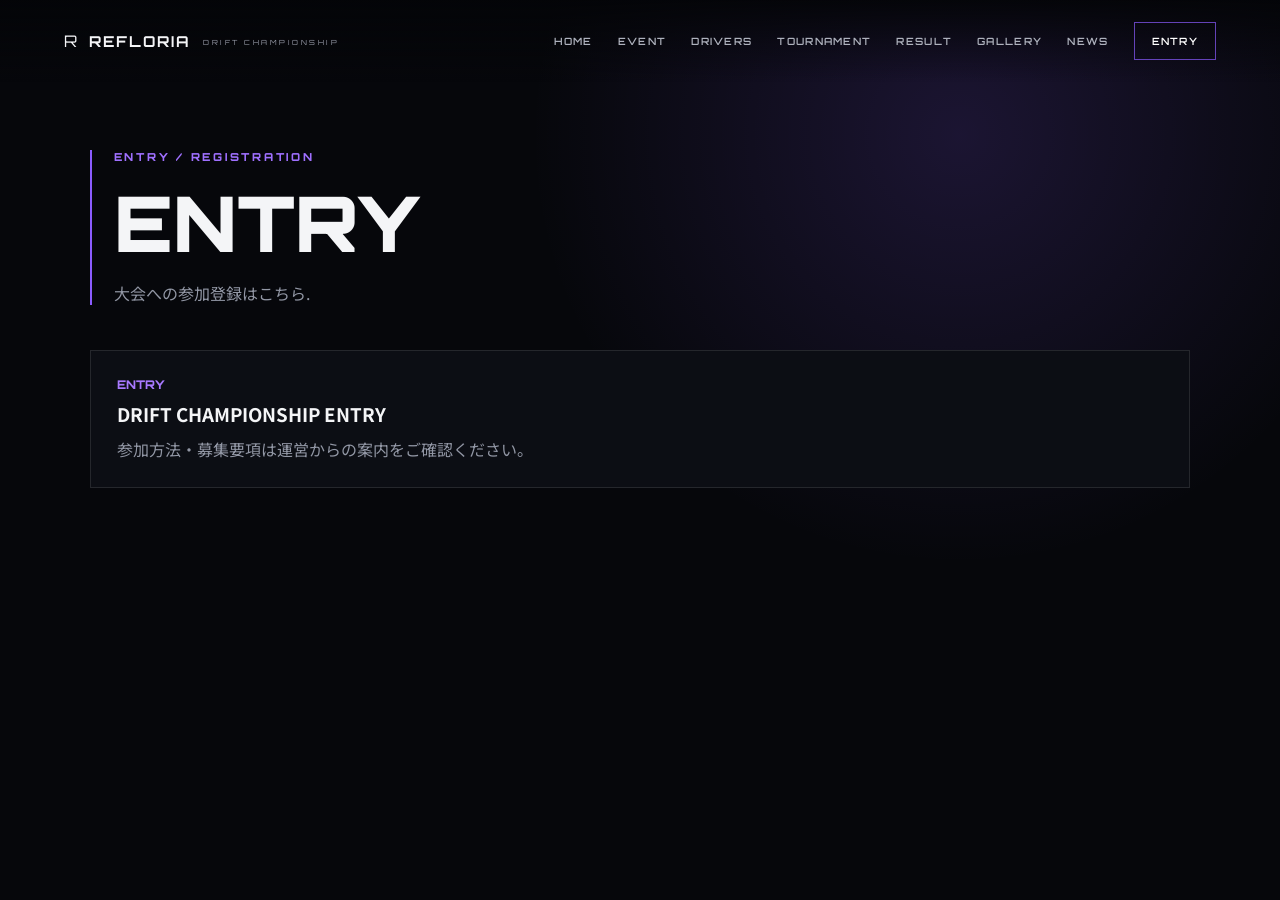
<file: entry.html>
<!doctype html><html lang="ja"><head><meta charset="utf-8"><meta name="viewport" content="width=device-width,initial-scale=1">
<title>ENTRY | REFLORIA DRIFT CHAMPIONSHIP</title>
<link rel="preconnect" href="https://fonts.googleapis.com"><link rel="preconnect" href="https://fonts.gstatic.com" crossorigin>
<link href="https://fonts.googleapis.com/css2?family=Orbitron:wght@400;500;600;700;800;900&family=Noto+Sans+JP:wght@400;500;700;900&display=swap" rel="stylesheet">
<link rel="stylesheet" href="style.css"><style>
.page{min-height:100vh;padding:150px 7vw 90px;background:radial-gradient(circle at 75% 15%,rgba(139,92,255,.16),transparent 35%),#06070b}
.page-head{margin-bottom:45px;border-left:2px solid #8b5cff;padding-left:22px}.page-kicker{font:800 11px Orbitron,sans-serif;letter-spacing:.25em;color:#9f70ff}.page-title{font:900 clamp(40px,6vw,80px) Orbitron,sans-serif;margin:10px 0}.page-sub{color:#9297a5;max-width:760px}.cards{display:grid;grid-template-columns:repeat(3,1fr);gap:18px}.card{background:#0c0e14;border:1px solid rgba(255,255,255,.1);padding:26px}.card h3{margin:8px 0 10px}.accent{color:#32c8ff}.number{font:800 12px Orbitron,sans-serif;color:#a879ff}.wide{grid-column:1/-1}.muted{color:#9297a5}.btn{display:inline-block;margin-top:25px;padding:13px 20px;border:1px solid #8b5cff;color:#fff;text-decoration:none}.news{padding:18px 0;border-bottom:1px solid rgba(255,255,255,.1)}
@media(max-width:800px){.cards{grid-template-columns:1fr}}
</style></head><body><header class="site-header">
<a class="brand" href="index.html"><span>R</span><strong>REFLORIA</strong><small>DRIFT CHAMPIONSHIP</small></a>
<nav class="nav">
<a href="index.html">HOME</a><a href="event.html" class="">EVENT</a>
<a href="drivers.html" class="">DRIVERS</a>
<a href="tournament.html" class="">TOURNAMENT</a>
<a href="result.html" class="">RESULT</a>
<a href="gallery.html" class="">GALLERY</a>
<a href="news.html" class="">NEWS</a><a class="nav-entry" href="entry.html">ENTRY</a>
</nav></header>
<main class="page"><div class="page-head"><div class="page-kicker">ENTRY / REGISTRATION</div><h1 class="page-title">ENTRY</h1><p class="page-sub">大会への参加登録はこちら.</p></div><div class="cards"><div class="card wide"><div class="number">ENTRY</div><h3>DRIFT CHAMPIONSHIP ENTRY</h3><p class="muted">参加方法・募集要項は運営からの案内をご確認ください。</p></div></div></main></body></html>
</file>
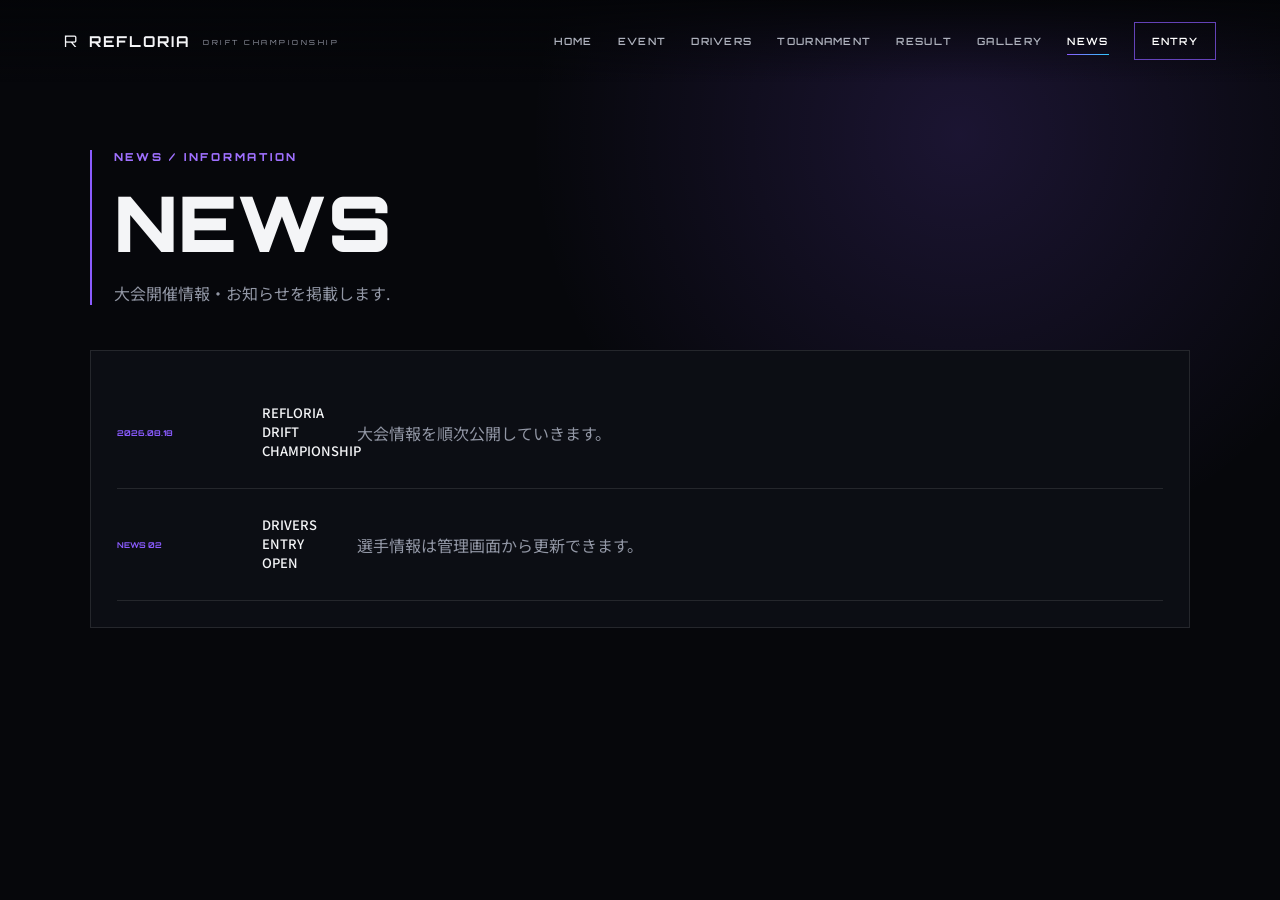
<file: news.html>
<!doctype html><html lang="ja"><head><meta charset="utf-8"><meta name="viewport" content="width=device-width,initial-scale=1">
<title>NEWS | REFLORIA DRIFT CHAMPIONSHIP</title>
<link rel="preconnect" href="https://fonts.googleapis.com"><link rel="preconnect" href="https://fonts.gstatic.com" crossorigin>
<link href="https://fonts.googleapis.com/css2?family=Orbitron:wght@400;500;600;700;800;900&family=Noto+Sans+JP:wght@400;500;700;900&display=swap" rel="stylesheet">
<link rel="stylesheet" href="style.css"><style>
.page{min-height:100vh;padding:150px 7vw 90px;background:radial-gradient(circle at 75% 15%,rgba(139,92,255,.16),transparent 35%),#06070b}
.page-head{margin-bottom:45px;border-left:2px solid #8b5cff;padding-left:22px}.page-kicker{font:800 11px Orbitron,sans-serif;letter-spacing:.25em;color:#9f70ff}.page-title{font:900 clamp(40px,6vw,80px) Orbitron,sans-serif;margin:10px 0}.page-sub{color:#9297a5;max-width:760px}.cards{display:grid;grid-template-columns:repeat(3,1fr);gap:18px}.card{background:#0c0e14;border:1px solid rgba(255,255,255,.1);padding:26px}.card h3{margin:8px 0 10px}.accent{color:#32c8ff}.number{font:800 12px Orbitron,sans-serif;color:#a879ff}.wide{grid-column:1/-1}.muted{color:#9297a5}.btn{display:inline-block;margin-top:25px;padding:13px 20px;border:1px solid #8b5cff;color:#fff;text-decoration:none}.news{padding:18px 0;border-bottom:1px solid rgba(255,255,255,.1)}
@media(max-width:800px){.cards{grid-template-columns:1fr}}
</style></head><body><header class="site-header">
<a class="brand" href="index.html"><span>R</span><strong>REFLORIA</strong><small>DRIFT CHAMPIONSHIP</small></a>
<nav class="nav">
<a href="index.html">HOME</a><a href="event.html" class="">EVENT</a>
<a href="drivers.html" class="">DRIVERS</a>
<a href="tournament.html" class="">TOURNAMENT</a>
<a href="result.html" class="">RESULT</a>
<a href="gallery.html" class="">GALLERY</a>
<a href="news.html" class="active">NEWS</a><a class="nav-entry" href="entry.html">ENTRY</a>
</nav></header>
<main class="page"><div class="page-head"><div class="page-kicker">NEWS / INFORMATION</div><h1 class="page-title">NEWS</h1><p class="page-sub">大会開催情報・お知らせを掲載します.</p></div><div class="card"><div class="news"><span class="accent">2026.08.18</span><h3>REFLORIA DRIFT CHAMPIONSHIP</h3><p class="muted">大会情報を順次公開していきます。</p></div><div class="news"><span class="accent">NEWS 02</span><h3>DRIVERS ENTRY OPEN</h3><p class="muted">選手情報は管理画面から更新できます。</p></div></div></main></body></html>
</file>
<file: style.css>
*{box-sizing:border-box;margin:0;padding:0}
:root{
  --bg:#06070b;--panel:#0c0e14;--panel2:#11141c;--text:#f4f5f7;--muted:#9297a5;
  --purple:#8b5cff;--blue:#32c8ff;--line:rgba(255,255,255,.1);
}
html{scroll-behavior:smooth}
body{background:var(--bg);color:var(--text);font-family:"Noto Sans JP",sans-serif;overflow-x:hidden}
a{color:inherit;text-decoration:none}
button{font:inherit}
.noise{position:fixed;inset:0;pointer-events:none;opacity:.035;z-index:20;background-image:url("data:image/svg+xml,%3Csvg viewBox='0 0 160 160' xmlns='http://www.w3.org/2000/svg'%3E%3Cfilter id='n'%3E%3CfeTurbulence type='fractalNoise' baseFrequency='.8' numOctaves='3' stitchTiles='stitch'/%3E%3C/filter%3E%3Crect width='100%25' height='100%25' filter='url(%23n)'/%3E%3C/svg%3E")}
.site-header{position:fixed;z-index:50;top:0;left:0;width:100%;height:82px;padding:0 5vw;display:flex;align-items:center;justify-content:space-between;background:linear-gradient(180deg,rgba(4,5,8,.95),rgba(4,5,8,.45),transparent);transition:.3s}
.site-header.scrolled{background:rgba(5,6,10,.94);backdrop-filter:blur(12px);border-bottom:1px solid var(--line)}
.brand{display:flex;gap:12px;align-items:center;font-family:Orbitron,sans-serif}
.brand-mark{width:38px;height:38px;display:grid;place-items:center;border:1px solid rgba(139,92,255,.8);transform:skew(-12deg);font-weight:900;color:#fff;box-shadow:0 0 20px rgba(139,92,255,.25)}
.brand strong{display:block;font-size:15px;letter-spacing:2px}
.brand small{display:block;font-size:7px;letter-spacing:2.5px;color:#9ca0ad;margin-top:3px}
.nav{display:flex;align-items:center;gap:25px;font:600 10px Orbitron,sans-serif;letter-spacing:1.3px}
.nav a{color:#aeb2bd;position:relative;padding:10px 0;transition:.25s}
.nav a:hover,.nav a.active{color:#fff}
.nav a.active:after,.nav a:hover:after{content:"";position:absolute;bottom:2px;left:0;width:100%;height:1px;background:linear-gradient(90deg,var(--purple),var(--blue))}
.nav .nav-entry{padding:12px 17px;border:1px solid rgba(139,92,255,.7);color:#fff}
.nav .nav-entry:after{display:none}
.menu-toggle{display:none;background:none;border:0;color:white}

.hero{min-height:100vh;position:relative;display:flex;align-items:center;padding:120px 10vw 90px;overflow:hidden;background:
radial-gradient(circle at 72% 55%,rgba(91,49,171,.22),transparent 24%),
radial-gradient(circle at 80% 15%,rgba(36,167,255,.12),transparent 25%),
linear-gradient(115deg,#05060a 20%,#080912 55%,#07070d)}
.hero-grid{position:absolute;inset:0;opacity:.18;background-image:linear-gradient(rgba(255,255,255,.06) 1px,transparent 1px),linear-gradient(90deg,rgba(255,255,255,.06) 1px,transparent 1px);background-size:70px 70px;mask-image:linear-gradient(90deg,black,transparent 85%)}
.hero:after{content:"";position:absolute;right:-10%;bottom:-30%;width:70%;height:100%;background:repeating-linear-gradient(125deg,transparent 0 25px,rgba(139,92,255,.045) 26px 28px);transform:skewX(-20deg);pointer-events:none}
.hero-glow{position:absolute;border-radius:50%;filter:blur(80px);pointer-events:none}.glow-one{width:300px;height:300px;background:rgba(139,92,255,.2);right:15%;top:30%}.glow-two{width:180px;height:180px;background:rgba(50,200,255,.14);right:5%;bottom:15%}
.hero-content{position:relative;z-index:2;max-width:850px}
.eyebrow{font:600 10px Orbitron,sans-serif;letter-spacing:2.5px;color:#9da2af;margin-bottom:18px;display:flex;align-items:center;gap:10px}
.eyebrow span{width:28px;height:1px;background:linear-gradient(90deg,var(--purple),var(--blue));display:inline-block}
.hero h1{font:900 clamp(42px,7vw,105px)/.88 Orbitron,sans-serif;letter-spacing:-4px;text-transform:uppercase}
.hero h1 span{display:block;color:#fff}.hero h1 em{display:block;font-style:normal;background:linear-gradient(90deg,#fff 10%,#9d77ff 75%,#32c8ff);-webkit-background-clip:text;background-clip:text;color:transparent}.hero h1 strong{display:block;font-size:.38em;letter-spacing:6px;margin-top:18px;color:#a6aab7}
.hero-copy{font-size:13px;line-height:2;margin-top:27px;color:#a6aab7;letter-spacing:1.5px}.hero-copy span{color:#e8e9ed;font-family:Orbitron,sans-serif;font-size:10px}
.hero-actions{display:flex;gap:12px;margin-top:32px}.btn{display:inline-flex;align-items:center;justify-content:center;gap:28px;min-width:160px;padding:15px 20px;border:1px solid var(--line);font:700 10px Orbitron,sans-serif;letter-spacing:1.6px;cursor:pointer;transition:.3s}.btn span{font-size:16px}.btn-primary{background:linear-gradient(100deg,var(--purple),#5f8cff);border:0;box-shadow:0 0 35px rgba(112,79,255,.22)}.btn-primary:hover{transform:translateY(-3px);box-shadow:0 10px 40px rgba(112,79,255,.35)}.btn-ghost{background:rgba(255,255,255,.025)}.btn-ghost:hover{background:rgba(255,255,255,.08)}
.hero-side{position:absolute;right:6vw;top:35%;z-index:2;text-align:right;font-family:Orbitron,sans-serif}.side-label{font-size:8px;color:#767c89;letter-spacing:2px}.season{font-size:80px;font-weight:900;line-height:1;color:transparent;-webkit-text-stroke:1px rgba(255,255,255,.4)}.side-line{height:1px;width:100px;background:linear-gradient(90deg,transparent,var(--purple));margin:14px 0 18px auto}.live{font-size:8px;color:#d9dce4;margin-top:8px}.live i{display:inline-block;width:6px;height:6px;background:#57f0a2;border-radius:50%;box-shadow:0 0 10px #57f0a2;margin-right:7px}
.hero-bottom{position:absolute;z-index:3;bottom:30px;left:10vw;right:10vw;display:flex;align-items:end;gap:50px}.scroll{font:9px Orbitron,sans-serif;letter-spacing:2px;color:#777d89;display:flex;gap:12px;align-items:center}.scroll span{display:block;width:45px;height:1px;background:#555}.hero-stat{margin-left:auto}.hero-stat+.hero-stat{margin-left:0}.hero-stat small{display:block;font:8px Orbitron,sans-serif;color:#6f7480;letter-spacing:2px;margin-bottom:7px}.hero-stat strong{font:11px Orbitron,sans-serif}
.ticker{height:42px;overflow:hidden;background:#090b10;border-block:1px solid var(--line);display:flex;align-items:center}.ticker-track{display:flex;align-items:center;gap:28px;white-space:nowrap;animation:ticker 30s linear infinite;font:700 9px Orbitron,sans-serif;letter-spacing:2px}.ticker b{color:var(--purple)}
@keyframes ticker{to{transform:translateX(-50%)}}
.section{padding:120px 10vw}.section-heading{display:flex;justify-content:space-between;align-items:end;margin-bottom:55px}.section-heading h2,.entry-section h2{font:800 clamp(34px,5vw,66px)/.95 Orbitron,sans-serif;letter-spacing:-2px}.section-heading h2 em,.entry-section h2 em{font-style:normal;color:var(--purple)}.section-desc{color:#858b99;font-size:12px;line-height:2;text-align:right}.text-link{font:700 9px Orbitron,sans-serif;letter-spacing:1.5px;color:#aeb2be;border-bottom:1px solid #3b3e48;padding-bottom:8px}
.event-grid{display:grid;grid-template-columns:1.5fr 1fr 1fr;gap:2px}.event-card{min-height:260px;background:linear-gradient(145deg,#0e1118,#090b10);border:1px solid var(--line);padding:32px;position:relative;overflow:hidden}.event-card:before{content:"";position:absolute;inset:auto -20% -55% 20%;height:150px;background:radial-gradient(circle,rgba(139,92,255,.18),transparent 65%)}.event-card.large{min-height:300px}.event-card.accent{background:linear-gradient(145deg,#171127,#0b0c13)}.card-number{font:700 9px Orbitron;color:#646a76;position:absolute;top:25px;right:25px}.event-card p{font:700 9px Orbitron;color:#747a88;letter-spacing:2px}.event-card h3{font:800 clamp(28px,3vw,46px)/1.1 Orbitron;margin-top:55px;letter-spacing:-1px}.event-card span{display:block;font:700 8px Orbitron;color:#777d89;letter-spacing:2px;margin-top:15px}
.drivers-section{background:#080a0f}.driver-grid{display:grid;grid-template-columns:repeat(4,1fr);gap:12px}.driver-card{background:#0d1016;border:1px solid var(--line);transition:.3s}.driver-card:hover{transform:translateY(-6px);border-color:rgba(139,92,255,.5)}.driver-photo{height:310px;position:relative;overflow:hidden;background:#171a23}.driver-photo:before{content:"";position:absolute;inset:0;background:linear-gradient(135deg,transparent 20%,rgba(139,92,255,.18),transparent 70%),repeating-linear-gradient(115deg,rgba(255,255,255,.025) 0 1px,transparent 1px 9px)}.photo-a{background:radial-gradient(circle at 70% 30%,#25365a,#10131b 45%,#07080c)}.photo-b{background:radial-gradient(circle at 35% 30%,#45255b,#11131b 45%,#07080c)}.photo-c{background:radial-gradient(circle at 65% 25%,#19475c,#10131a 45%,#07080c)}.photo-d{background:radial-gradient(circle at 40% 30%,#3e2149,#10121a 45%,#07080c)}.driver-photo span{position:absolute;bottom:10px;right:12px;font:900 70px Orbitron;color:rgba(255,255,255,.06)}.driver-info{padding:18px}.driver-info small{font:700 8px Orbitron;color:var(--purple)}.driver-info h3{font:800 16px Orbitron;margin-top:8px}.driver-info p{font-size:9px;color:#717784;margin-top:5px}
.tournament-section{background:linear-gradient(180deg,#07080d,#0a0b11)}.round-badge{font:700 8px Orbitron;color:#777d8a;border:1px solid var(--line);padding:10px 13px}.bracket{display:grid;grid-template-columns:1fr 1fr 1fr;gap:30px;align-items:center}.round{display:flex;flex-direction:column;gap:20px}.round h3{font:700 8px Orbitron;color:#777d89;letter-spacing:2px;margin-bottom:2px}.match,.final-match{background:#0e1118;border:1px solid var(--line);padding:18px 15px;display:flex;justify-content:space-between;align-items:center;font:700 9px Orbitron;min-height:58px}.match b{color:#545a66}.final{padding:25px;border:1px solid rgba(139,92,255,.3);background:linear-gradient(145deg,#100d1b,#0d0f15)}.final-match{border-color:rgba(139,92,255,.5)}.final-match strong{color:var(--purple)}.final p{text-align:center;font:800 8px Orbitron;color:#8e94a2;letter-spacing:2px;margin-top:18px}
.result-section{padding-top:30px}.result-panel{min-height:380px;border:1px solid var(--line);background:radial-gradient(circle at 70% 50%,rgba(139,92,255,.18),transparent 30%),linear-gradient(110deg,#0d0f16,#080a0e);padding:55px;position:relative;overflow:hidden;display:flex;align-items:center}.result-panel:after{content:"CHAMPION";position:absolute;right:-30px;bottom:-70px;font:900 170px Orbitron;color:rgba(255,255,255,.025);transform:skew(-8deg)}.result-number{margin-left:auto;font:900 190px Orbitron;color:transparent;-webkit-text-stroke:1px rgba(255,255,255,.14)}.result-caption{font:700 8px/1.8 Orbitron;color:#717783;letter-spacing:2px;margin-left:30px}
.gallery-grid{display:grid;grid-template-columns:2fr 1fr 1fr;grid-template-rows:230px 230px;gap:5px}.gallery-item{background:#11141b;position:relative;overflow:hidden;border:1px solid var(--line)}.gallery-item:before{content:"";position:absolute;inset:-30%;background:linear-gradient(120deg,transparent 20%,rgba(139,92,255,.28),transparent 55%),repeating-linear-gradient(120deg,rgba(255,255,255,.03) 0 2px,transparent 2px 12px);transform:rotate(4deg)}.g1{grid-row:span 2;background:radial-gradient(circle at 55% 45%,#29305b,#0b0d13 55%)}.g2{background:radial-gradient(circle at 45% 40%,#462b5c,#0c0e14 55%)}.g3{background:radial-gradient(circle at 60% 45%,#214c5b,#0c0e14 55%)}.g4{background:radial-gradient(circle at 40% 45%,#40253c,#0c0e14 55%)}.gallery-item span{position:absolute;right:15px;bottom:12px;font:700 9px Orbitron;color:#a5a9b5}
.news-section{background:#080a0f}.news-list{border-top:1px solid var(--line)}.news{display:grid;grid-template-columns:120px 70px 1fr 20px;align-items:center;gap:25px;padding:24px 5px;border-bottom:1px solid var(--line);transition:.25s}.news:hover{padding-left:15px;background:rgba(255,255,255,.02)}.news time,.news span,.news b{font:700 8px Orbitron;color:#717783}.news span{color:var(--purple)}.news h3{font-size:13px;font-weight:500}
.entry-section{padding:140px 10vw;background:radial-gradient(circle at 50% 40%,rgba(110,70,220,.18),transparent 35%),linear-gradient(130deg,#08090e,#0c0a13);text-align:center;border-top:1px solid var(--line);border-bottom:1px solid var(--line)}.entry-section .eyebrow{justify-content:center}.entry-section h2{font-size:clamp(45px,7vw,90px)}.entry-section> .entry-inner>p:not(.eyebrow){color:#898f9d;font-size:12px;margin:22px 0 30px}.entry-button{margin:auto}
footer{padding:35px 10vw;display:flex;justify-content:space-between;align-items:center;color:#666c79;font:8px Orbitron,sans-serif;letter-spacing:1px}footer a:hover{color:#fff}.footer-brand{font-size:13px;color:#dfe1e6;font-weight:800}.footer-brand span{font-size:7px;color:#777d89;margin-left:8px}
.modal{position:fixed;inset:0;background:rgba(0,0,0,.75);backdrop-filter:blur(8px);z-index:100;display:grid;place-items:center;padding:20px;opacity:0;visibility:hidden;transition:.25s}.modal.open{opacity:1;visibility:visible}.modal-box{width:min(500px,100%);background:#0c0f16;border:1px solid rgba(139,92,255,.5);padding:45px;position:relative;box-shadow:0 20px 80px rgba(0,0,0,.6)}.modal-box h2{font:800 38px Orbitron}.modal-box h2 em{font-style:normal;color:var(--purple)}.modal-box>p:not(.eyebrow){color:#8e94a1;font-size:12px;line-height:2;margin:20px 0 25px}.modal-close{position:absolute;top:15px;right:18px;background:none;border:0;color:#aaa;font-size:25px;cursor:pointer}.reveal{opacity:0;transform:translateY(25px);transition:opacity .7s ease,transform .7s ease}.reveal.visible{opacity:1;transform:none}

@media(max-width:1000px){
  .nav{gap:14px}.driver-grid{grid-template-columns:repeat(2,1fr)}.hero-side{display:none}.hero{padding-left:7vw}.hero-bottom{left:7vw;right:7vw}
}
@media(max-width:760px){
  .site-header{height:70px;padding:0 6vw}.menu-toggle{display:flex;flex-direction:column;gap:5px}.menu-toggle span{display:block;width:24px;height:2px;background:#fff}.nav{position:absolute;top:70px;left:0;right:0;background:rgba(5,6,10,.98);display:flex;flex-direction:column;align-items:stretch;gap:0;padding:15px 6vw;transform:translateY(-130%);transition:.3s;border-bottom:1px solid var(--line)}.nav.open{transform:none}.nav a{padding:14px 0}.nav .nav-entry{text-align:center}.hero{min-height:850px;padding:125px 7vw 120px}.hero h1{letter-spacing:-2px}.hero h1 strong{letter-spacing:3px}.hero-bottom{left:7vw;right:7vw;gap:20px}.hero-bottom .scroll{display:none}.hero-stat{margin-left:0}.hero-stat:last-child{display:none}.section{padding:85px 7vw}.section-heading{display:block;margin-bottom:35px}.section-desc{text-align:left;margin-top:15px}.event-grid{grid-template-columns:1fr}.event-card,.event-card.large{min-height:220px}.driver-grid{grid-template-columns:1fr 1fr;gap:7px}.driver-photo{height:220px}.bracket{grid-template-columns:1fr;gap:40px}.round.center{padding-left:10%}.round.final{margin:0 10%}.result-panel{padding:35px;display:block;min-height:330px}.result-number{font-size:110px;margin-top:20px}.result-caption{margin:0}.gallery-grid{grid-template-columns:1fr 1fr;grid-template-rows:180px 180px}.gallery-item.g1{grid-row:span 1}.news{grid-template-columns:80px 55px 1fr}.news h3{font-size:11px}.news b{display:none}footer{padding:28px 7vw;display:block;line-height:2.5}footer a{display:block}.modal-box{padding:35px 25px}
}

/* STEP 5 HERO UPGRADE */
.hero{background:
  radial-gradient(circle at 76% 56%,rgba(115,57,255,.24),transparent 25%),
  radial-gradient(circle at 88% 18%,rgba(40,180,255,.13),transparent 26%),
  linear-gradient(110deg,#030409 12%,#070812 52%,#08070e)}
.hero-image-wrap{position:absolute;z-index:1;right:-3vw;top:10%;width:66%;height:84%;pointer-events:none;display:flex;align-items:center;justify-content:center}
.hero-car{width:100%;height:100%;object-fit:cover;object-position:center;border-radius:2px;filter:saturate(1.08) contrast(1.08) brightness(.72);mix-blend-mode:screen;opacity:.88;mask-image:linear-gradient(90deg,transparent 0%,black 18%,black 100%);-webkit-mask-image:linear-gradient(90deg,transparent 0%,black 18%,black 100%)}
.hero-image-vignette{position:absolute;inset:0;background:
  linear-gradient(90deg,#05060a 0%,rgba(5,6,10,.78) 14%,transparent 48%),
  linear-gradient(0deg,#05060a 0%,transparent 25%,transparent 80%,rgba(5,6,10,.5) 100%),
  radial-gradient(circle at 70% 55%,transparent 30%,rgba(5,6,10,.35) 80%)}
.hero-content{max-width:760px}
.hero-content .eyebrow{color:#b6bbc7}
.hero h1{position:relative;text-shadow:0 0 40px rgba(80,60,255,.12)}
.hero h1 em{background:linear-gradient(90deg,#fff 0%,#b76cff 55%,#37cfff 100%);-webkit-background-clip:text;background-clip:text}
.hero-meta{display:grid;grid-template-columns:repeat(4,1fr);margin-top:35px;width:min(780px,100%);border:1px solid rgba(255,255,255,.1);background:rgba(4,6,12,.58);backdrop-filter:blur(10px)}
.hero-meta>div{padding:14px 15px;border-right:1px solid rgba(255,255,255,.08)}
.hero-meta>div:last-child{border-right:0}
.hero-meta small,.hero-meta span{display:block;font:700 7px Orbitron,sans-serif;color:#777e8b;letter-spacing:1.3px}
.hero-meta strong{display:block;font:800 17px Orbitron,sans-serif;margin:6px 0}
.hero-meta>div:last-child strong{color:#8b5cff}
.social-label{font:700 7px Orbitron,sans-serif;letter-spacing:2px;color:#737987;margin-bottom:12px}
.social-stack{display:flex;flex-direction:column;gap:18px;align-items:center}
.social-stack span{font:700 16px Orbitron;color:#d8dbe2;opacity:.85;transition:.2s}
.social-stack span:hover{color:#a66cff;transform:scale(1.12)}
.hero-bottom{bottom:24px}
.hero-stat span{display:block;font:700 7px Orbitron,sans-serif;color:#666c79;letter-spacing:1px;margin-top:5px}
.event-card h3 small{font-size:.28em;color:#8d93a0;letter-spacing:1px}
.event-card.large h3{margin-top:48px}

@media(max-width:1000px){
  .hero-image-wrap{right:-18vw;width:85%;opacity:.72}
  .hero-meta{width:100%}
}
@media(max-width:760px){
  .hero-image-wrap{right:-42vw;top:20%;width:125%;height:60%;opacity:.48}
  .hero-image-vignette{background:linear-gradient(90deg,#05060a 0%,rgba(5,6,10,.5) 35%,transparent 75%),linear-gradient(0deg,#05060a 0%,transparent 55%,rgba(5,6,10,.4) 100%)}
  .hero-meta{grid-template-columns:1fr 1fr;margin-top:28px}
  .hero-meta>div:nth-child(2){border-right:0}
  .hero-meta>div:nth-child(-n+2){border-bottom:1px solid rgba(255,255,255,.08)}
  .hero-meta strong{font-size:13px}
  .hero-content{position:relative;z-index:4}
  .social-stack{display:none}
  .event-card h3 small{font-size:.35em}
}
</file>
